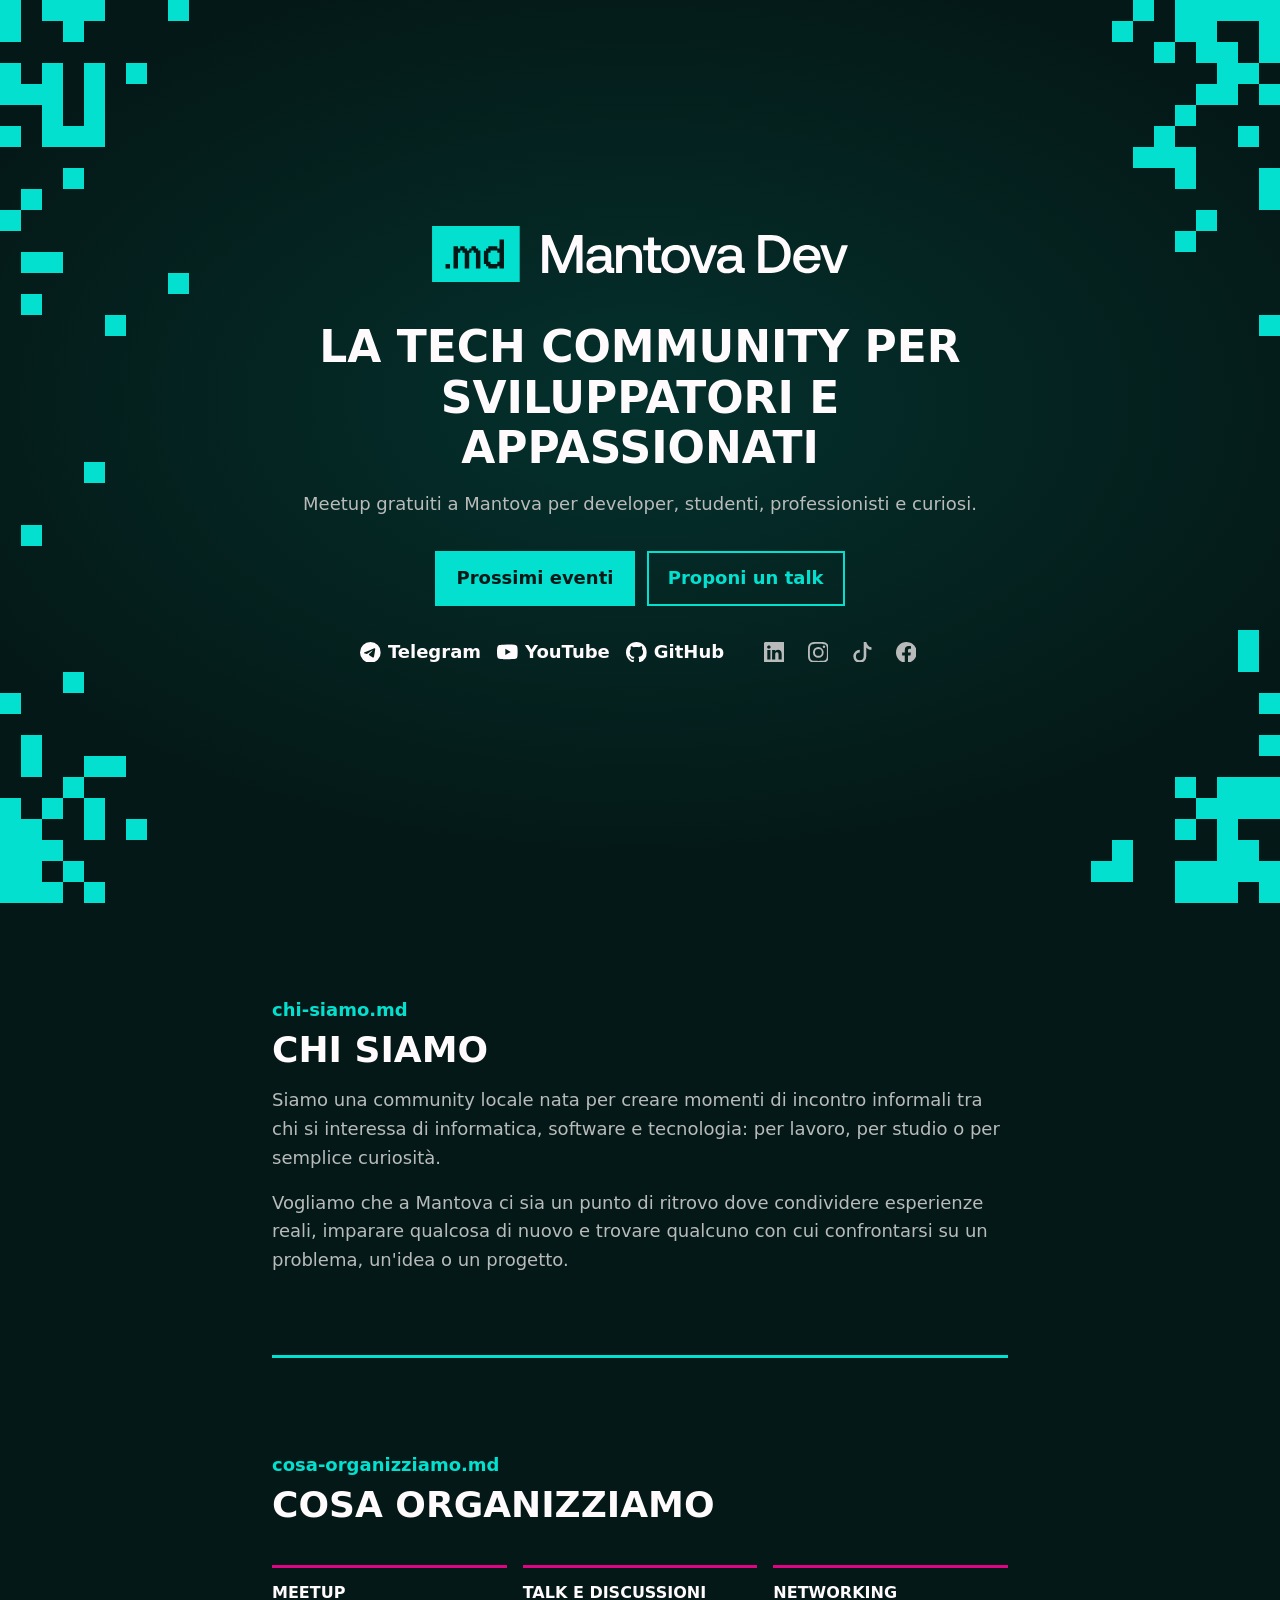
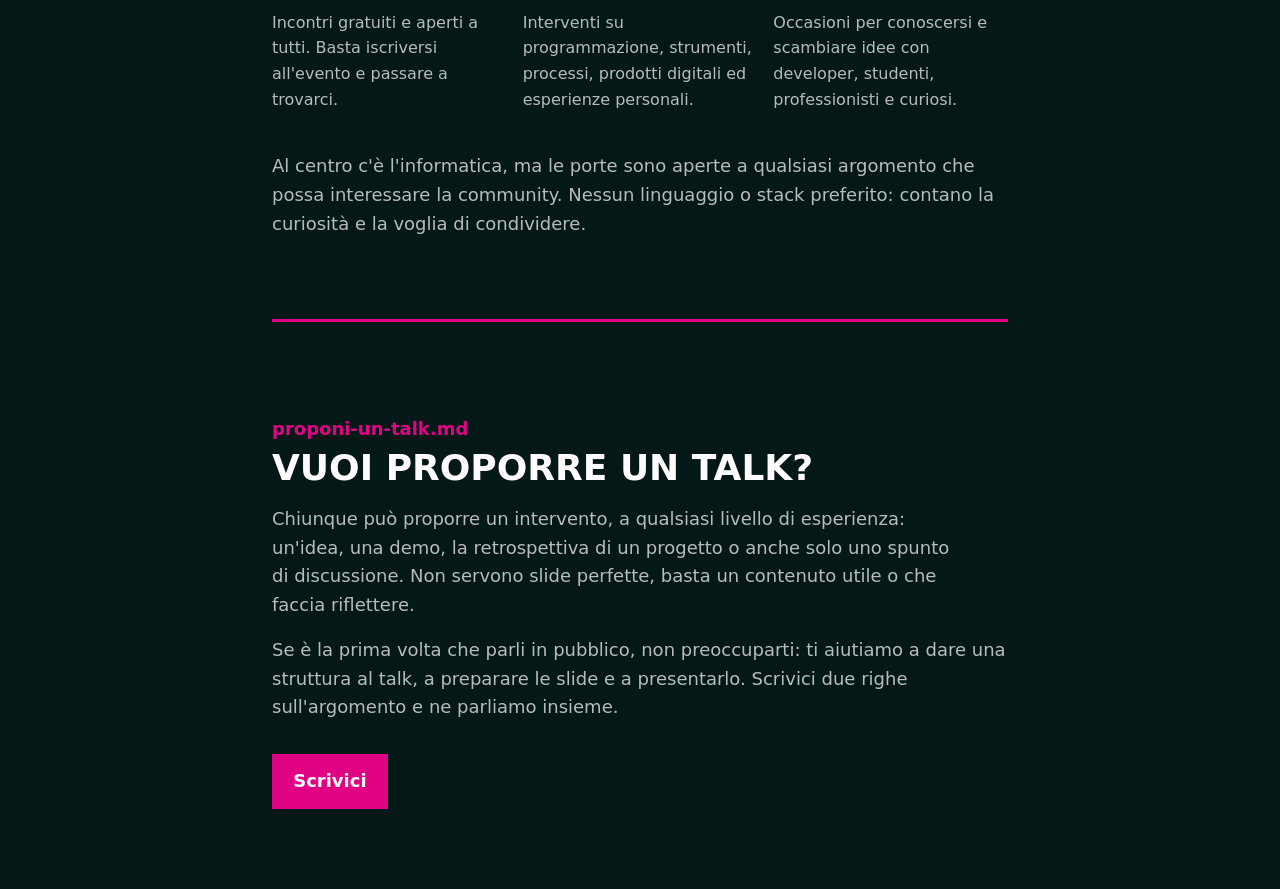
<file: site/index.html>
<!doctype html>
<html lang="it">
<head>
<meta charset="utf-8">
<meta name="viewport" content="width=device-width, initial-scale=1">
<title>Mantova Dev | Developer community e meetup gratuiti a Mantova</title>
<meta name="description" content="La tech community di Mantova per sviluppatori e appassionati. Meetup gratuiti con talk, demo e networking.">
<link rel="canonical" href="https://mantova.dev/">
<meta name="theme-color" content="#041917">
<link rel="icon" href="/favicon.svg" type="image/svg+xml">
<link rel="apple-touch-icon" href="/apple-touch-icon.png">
<meta property="og:type" content="website">
<meta property="og:site_name" content="Mantova Dev">
<meta property="og:url" content="https://mantova.dev/">
<meta property="og:title" content="Mantova Dev">
<meta property="og:description" content="La tech community per sviluppatori e appassionati. Meetup gratuiti a Mantova.">
<meta property="og:image" content="https://mantova.dev/og.jpg">
<meta property="og:image:width" content="1200">
<meta property="og:image:height" content="630">
<meta property="og:image:alt" content="Logo di Mantova Dev con il motto: La tech community per sviluppatori e appassionati">
<meta property="og:locale" content="it_IT">
<meta name="twitter:card" content="summary_large_image">
<script type="application/ld+json">
{
  "@context": "https://schema.org",
  "@graph": [
    {
      "@type": "WebSite",
      "name": "Mantova Dev",
      "url": "https://mantova.dev/"
    },
    {
      "@type": "Organization",
      "name": "Mantova Dev",
      "url": "https://mantova.dev/",
      "logo": "https://mantova.dev/apple-touch-icon.png",
      "email": "mantovadev@gmail.com",
      "address": { "@type": "PostalAddress", "addressLocality": "Mantova", "addressRegion": "MN", "addressCountry": "IT" },
      "sameAs": [
        "https://www.eventbrite.it/o/mantova-dev-121019352742",
        "https://www.youtube.com/@MantovaDev",
        "https://www.linkedin.com/company/mantovadev",
        "https://www.instagram.com/mantovadev",
        "https://www.tiktok.com/@mantova.dev",
        "https://www.facebook.com/people/Mantova-Dev/61585731386115",
        "https://github.com/mantovadev"
      ]
    }
  ]
}
</script>
<link rel="preconnect" href="https://api.fontshare.com">
<link rel="preconnect" href="https://cdn.fontshare.com" crossorigin>
<link rel="stylesheet" href="https://api.fontshare.com/v2/css?f[]=satoshi@400,500,700&display=swap">
<style>
  :root {
    --teal: #03e0cf;
    --accent: var(--teal);
    --magenta: #e00384;
    --bg: #041917;
    --ink: #fffafb;
    --muted: color-mix(in srgb, var(--ink) 72%, var(--bg));
  }
  * { box-sizing: border-box; margin: 0; }
  body {
    /* the teal glow lives on the page, not on .hero, so it stays behind the fixed pixels */
    background: radial-gradient(ellipse 60% 50% at 50% 45%, color-mix(in srgb, var(--accent) 12%, var(--bg)), var(--bg)) top / 100% 100svh no-repeat, var(--bg);
    color: var(--ink);
    font: 500 1.125rem/1.6 Satoshi, system-ui, sans-serif;
    overflow-x: hidden;
  }
  .hero {
    position: relative;
    overflow: clip;
    min-height: 100svh;
    display: flex;
    flex-direction: column;
    justify-content: center;
    align-items: center;
    padding: 4rem max(16px, 6vw);
    text-align: center;
  }
  .hero > :not(.px) { max-width: 46rem; }
  /* pixel groups: a --cols x --rows grid of squares, filled by the script at the end */
  .px { position: absolute; width: calc(var(--cols) * var(--s)); height: calc(var(--rows) * var(--s)); pointer-events: none; }
  .px.col { display: none; }
  /* phones: a band of 13px squares atop the hero and each section, alternating right and left */
  .px.side { --s: 13px; right: 0; }
  .px.side.left { right: auto; left: 0; transform: scaleX(-1); }
  .px i {
    position: absolute;
    left: calc(var(--x) * var(--s));
    top: calc(var(--y) * var(--s));
    width: var(--s);
    height: var(--s);
    background: var(--teal);
    animation: px-drift var(--t) steps(1) var(--d) infinite;
  }
  /* browsers without color-mix() keep the squares teal */
  @supports (color: color-mix(in srgb, red clamp(0%, 50%, 100%), blue)) {
    .px i { background: color-mix(in srgb, var(--magenta) clamp(0%, (var(--p, 0) - var(--o)) * 400%, 100%), var(--teal)); }
  }
  @keyframes px-drift {
    25% { translate: 100% 0; }
    50% { translate: 100% -100%; }
    75% { translate: 0 -100%; }
  }
  @media (prefers-reduced-motion: reduce) { .px i { animation: none; } }
  /* wide screens: two columns pinned to the window edges, filling the margins beside the text */
  @media (min-width: 80rem) {
    /* whole-pixel squares: fractional sizes leave thin dark seams between neighbours */
    .px.col { --px: min(20rem, calc((100vw - 46rem) / 2 - 1rem)); --s: calc(var(--px) / 12); display: block; position: fixed; top: 0; z-index: -1; }
    @supports (width: round(down, 1.5px, 1px)) { .px.col { --s: round(down, var(--px) / 12, 1px); } }
    .px.col.left { left: 0; }
    .px.col.right { right: 0; transform: scaleX(-1); }
    .px.side { display: none; }
    /* drawn as a background so it spans the text width, like the bars above the cards */
    section + section { background: linear-gradient(var(--accent), var(--accent)) top / calc(100% - 32px) 3px no-repeat; }
  }
  .logo { display: block; width: 26rem; max-width: 100%; height: auto; margin-inline: auto; }
  section { position: relative; max-width: calc(46rem + 32px); margin-inline: auto; padding: 5rem 16px; }
  /* phones: the hero leaves room for the first section's band (1rem + 39px) so it shows on the opening screen */
  @media (width < 80rem) {
    .hero { min-height: calc(100svh - 2rem - 39px); padding-top: calc(1rem + 39px + 2rem); padding-bottom: 1rem; }
    section { overflow-x: clip; padding: calc(1rem + 39px + 30px) 16px 2.5rem; }
    .px.side { top: 1rem; }
  }
  /* magenta is the talk.md sub-brand color */
  #proponi { --accent: var(--magenta); }
  #proponi .cta a:not(:hover) { color: var(--ink); }
  .label { color: var(--accent); font-weight: 700; }
  h2 { margin-top: .25rem; font-size: clamp(1.75rem, 4vw, 2.25rem); line-height: 1.15; text-transform: uppercase; }
  h2, h3 { text-wrap: balance; }
  p { text-wrap: pretty; }
  section p { margin-top: 1rem; color: var(--muted); }
  .tagline { margin-top: 2.5rem; font-size: clamp(1.75rem, 5vw, 2.75rem); line-height: 1.15; font-weight: 700; text-transform: uppercase; }
  .about { margin-top: 1rem; color: var(--muted); }
  .cta { display: flex; flex-wrap: wrap; gap: .75rem; margin-top: 2rem; }
  .hero .cta { justify-content: center; }
  .cta a {
    padding: .7rem 1.2rem;
    border: 2px solid var(--accent);
    color: var(--accent);
    font-weight: 700;
    text-decoration: none;
  }
  .cta a:first-child { background: var(--accent); color: var(--bg); }
  .cta a:hover { background: var(--ink); border-color: var(--ink); color: var(--bg); }
  .cards { display: grid; grid-template-columns: repeat(auto-fit, minmax(13rem, 1fr)); gap: .5rem 1rem; margin-top: 2.5rem; }
  /* subgrid keeps headings and texts on shared rows, even when a heading wraps */
  .cards div { display: grid; grid-row: span 2; grid-template-rows: subgrid; row-gap: .25rem; border-top: 3px solid var(--magenta); padding-top: .75rem; }
  .cards h3 { font-size: 1rem; text-transform: uppercase; }
  .cards p { margin: 0 0 1.5rem; font-size: 1rem; text-wrap: wrap; }
  .links { display: flex; flex-wrap: wrap; justify-content: center; gap: 0 1.25rem; margin-top: 1.5rem; }
  .links ul { display: flex; padding: 0; list-style: none; }
  .links a { display: flex; align-items: center; justify-content: center; gap: .45rem; min-width: 2.75rem; height: 2.75rem; padding-inline: .5rem; color: var(--ink); font-weight: 700; text-decoration: none; }
  .links .socials a { color: var(--muted); }
  .links a:hover { color: var(--accent); }
  .links svg { width: 1.3rem; height: 1.3rem; }
  a:focus-visible { outline: 3px solid var(--ink); outline-offset: 3px; }
</style>
</head>
<body>
<header class="hero">
  <div class="px col left" aria-hidden="true"></div>
  <div class="px col right" aria-hidden="true"></div>
  <div class="px side" data-shape="side" aria-hidden="true"></div>
  <h1>
    <img class="logo" src="logo.svg" alt="Mantova Dev" width="1311" height="177">
  </h1>

  <p class="tagline">La tech community per sviluppatori e appassionati</p>
  <p class="about">Meetup gratuiti a Mantova per developer, studenti, professionisti e curiosi.</p>

  <div class="cta">
    <a href="https://www.eventbrite.it/o/mantova-dev-121019352742" target="_blank" rel="noopener">Prossimi eventi</a>
    <a href="#proponi">Proponi un talk</a>
  </div>
  <div class="links">
    <ul>
      <li><a href="https://t.me/+uESvpTqd1ZpmZGE0" target="_blank" rel="noopener"><svg aria-hidden="true"><use href="icons.svg#telegram"/></svg>Telegram</a></li>
      <li><a href="https://www.youtube.com/@MantovaDev" target="_blank" rel="noopener"><svg aria-hidden="true"><use href="icons.svg#youtube"/></svg>YouTube</a></li>
      <li><a href="https://github.com/mantovadev/mantovadev" target="_blank" rel="noopener"><svg aria-hidden="true"><use href="icons.svg#github"/></svg>GitHub</a></li>
    </ul>
    <ul class="socials">
      <li><a href="https://www.linkedin.com/company/mantovadev" target="_blank" rel="noopener" aria-label="LinkedIn" title="LinkedIn"><svg aria-hidden="true"><use href="icons.svg#linkedin"/></svg></a></li>
      <li><a href="https://www.instagram.com/mantovadev" target="_blank" rel="noopener" aria-label="Instagram" title="Instagram"><svg aria-hidden="true"><use href="icons.svg#instagram"/></svg></a></li>
      <li><a href="https://www.tiktok.com/@mantova.dev" target="_blank" rel="noopener" aria-label="TikTok" title="TikTok"><svg aria-hidden="true"><use href="icons.svg#tiktok"/></svg></a></li>
      <li><a href="https://www.facebook.com/people/Mantova-Dev/61585731386115" target="_blank" rel="noopener" aria-label="Facebook" title="Facebook"><svg aria-hidden="true"><use href="icons.svg#facebook"/></svg></a></li>
    </ul>
  </div>
</header>

<main>
  <section id="chi-siamo">
    <div class="px side left" data-shape="side" aria-hidden="true"></div>
    <p class="label">chi-siamo.md</p>
    <h2>Chi siamo</h2>
    <p>Siamo una community locale nata per creare momenti di incontro informali tra chi si interessa di informatica, software e tecnologia: per lavoro, per studio o per semplice curiosità.</p>
    <p>Vogliamo che a Mantova ci sia un punto di ritrovo dove condividere esperienze reali, imparare qualcosa di nuovo e trovare qualcuno con cui confrontarsi su un problema, un'idea o un progetto.</p>
  </section>

  <section id="cosa-facciamo">
    <div class="px side" data-shape="side" aria-hidden="true"></div>
    <p class="label">cosa-organizziamo.md</p>
    <h2>Cosa organizziamo</h2>
    <div class="cards">
      <div>
        <h3>Meetup</h3>
        <p>Incontri gratuiti e aperti a tutti. Basta iscriversi all'evento e passare a trovarci.</p>
      </div>
      <div>
        <h3>Talk e discussioni</h3>
        <p>Interventi su programmazione, strumenti, processi, prodotti digitali ed esperienze personali.</p>
      </div>
      <div>
        <h3>Networking</h3>
        <p>Occasioni per conoscersi e scambiare idee con developer, studenti, professionisti e curiosi.</p>
      </div>
    </div>
    <p>Al centro c'è l'informatica, ma le porte sono aperte a qualsiasi argomento che possa interessare la community. Nessun linguaggio o stack preferito: contano la curiosità e la voglia di condividere.</p>
  </section>

  <section id="proponi">
    <div class="px side left" data-shape="side" aria-hidden="true"></div>
    <p class="label">proponi-un-talk.md</p>
    <h2>Vuoi proporre un talk?</h2>
    <p>Chiunque può proporre un intervento, a qualsiasi livello di esperienza: un'idea, una demo, la retrospettiva di un progetto o anche solo uno spunto di discussione. Non servono slide perfette, basta un contenuto utile o che faccia riflettere.</p>
    <p>Se è la prima volta che parli in pubblico, non preoccuparti: ti aiutiamo a dare una struttura al talk, a preparare le slide e a presentarlo. Scrivici due righe sull'argomento e ne parliamo insieme.</p>
    <div class="cta">
      <a href="mailto:mantovadev@gmail.com?subject=Proposta%20talk">Scrivici</a>
    </div>
  </section>
</main>

<script>
  // Each square starts turning magenta at its own scroll point (--o, up to .75) and takes .25 of the
  // scroll (--p, 0 to 1) to finish, so all are teal at the top and all magenta at the bottom.
  const addSquare = (group, x, y) => {
    const square = document.createElement('i');
    square.style.cssText = `--x:${x}; --y:${y}; --t:${3 + Math.random() * 4}s; --d:${-Math.random() * 7}s; --o:${Math.random() * .75}`;
    group.append(square);
  };

  // Phone bands: random variants of one shape (# = square), so no two match.
  const band = [
    '..........####################',
    '.....#....#.....##############',
    '..#.......#..#.......#####.###',
  ];
  const filled = (x, y) => band[y]?.[x] === '#';
  const nearFilled = (x, y) => filled(x - 1, y) || filled(x + 1, y) || filled(x, y - 1) || filled(x, y + 1);
  for (const group of document.querySelectorAll('.px.side')) {
    group.style.cssText = `--cols:${band[0].length}; --rows:${band.length}`;
    band.forEach((row, y) => [...row].forEach((_, x) => {
      // keep most squares, drop a few, and grow a few next to existing ones
      if (filled(x, y) ? Math.random() > .85 : !(nearFilled(x, y) && Math.random() < .2)) return;
      addSquare(group, x, y);
    }));
  }

  // Desktop columns: sized to the window, so rebuilt on resize; denser at the corners and the window edge.
  const fillColumns = () => {
    const margin = document.querySelector('main section').getBoundingClientRect().left;
    for (const group of document.querySelectorAll('.px.col')) {
      group.replaceChildren();
      group.style.cssText = '--cols:1; --rows:1';
      const s = group.offsetWidth; // the square size set by the CSS; 0 while hidden on phones
      if (!s) continue;
      const cols = Math.min(14, Math.floor(margin / s) - 2); // keep two squares of air next to the text
      const rows = Math.ceil(innerHeight / s);
      group.style.cssText = `--cols:${cols}; --rows:${rows}`;
      for (let y = 0; y < rows; y++) for (let x = 0; x < cols; x++) {
        const v = Math.min(y, rows - 1 - y) / (rows / 2); // 0 at the top and bottom, 1 at mid-height
        const h = x / cols;                                // 0 at the window edge, 1 next to the text
        if (Math.random() < .85 * ((1 - v) ** 2.5 + .04) * (1 - h) ** 1.5) addSquare(group, x, y);
      }
    }
  };
  fillColumns();
  let resizing;
  addEventListener('resize', () => { clearTimeout(resizing); resizing = setTimeout(fillColumns, 150); });

  const root = document.documentElement;
  const progress = () => root.style.setProperty('--p', Math.min(1, scrollY / Math.max(1, root.scrollHeight - innerHeight)));
  let queued = false;
  addEventListener('scroll', () => {
    // at most one update per frame: the desktop columns hold a few hundred squares
    if (queued) return;
    queued = true;
    requestAnimationFrame(() => { queued = false; progress(); });
  }, { passive: true });
  addEventListener('resize', progress);
  progress();
</script>
</body>
</html>
</file>
